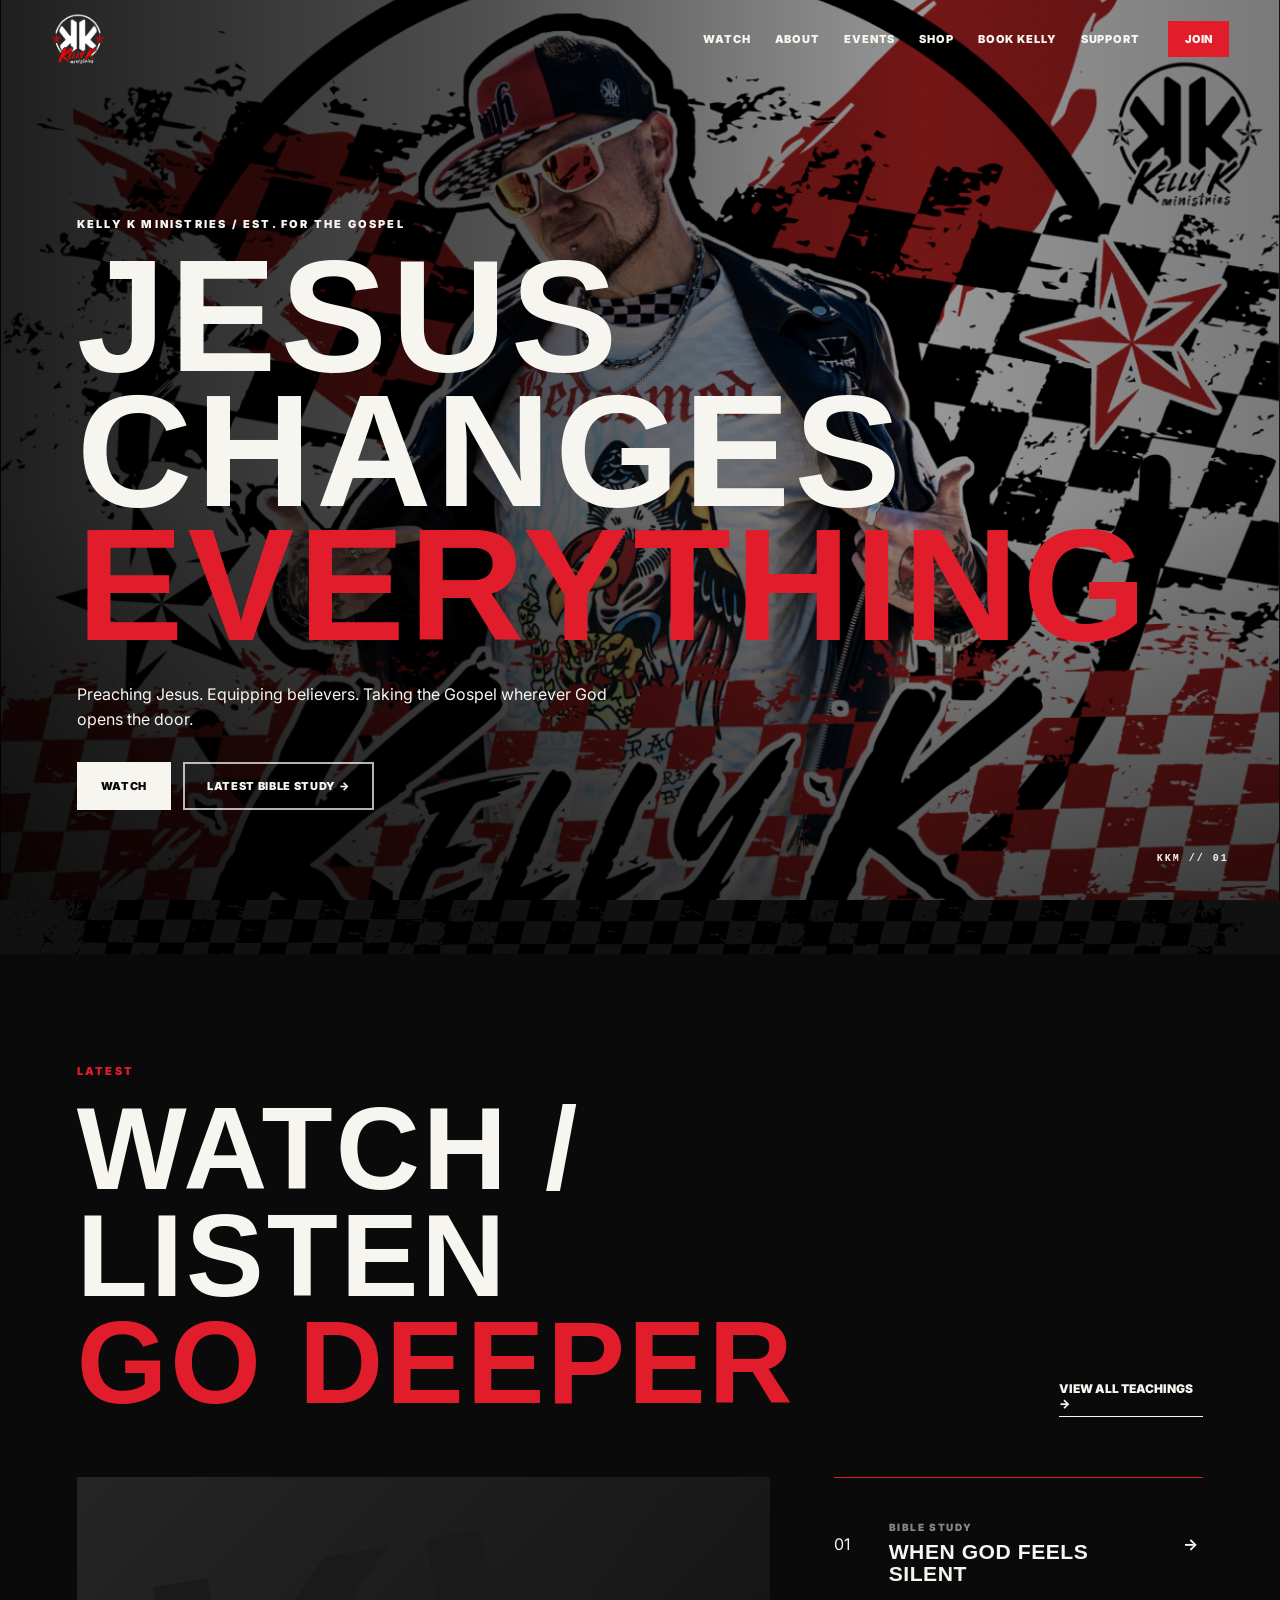
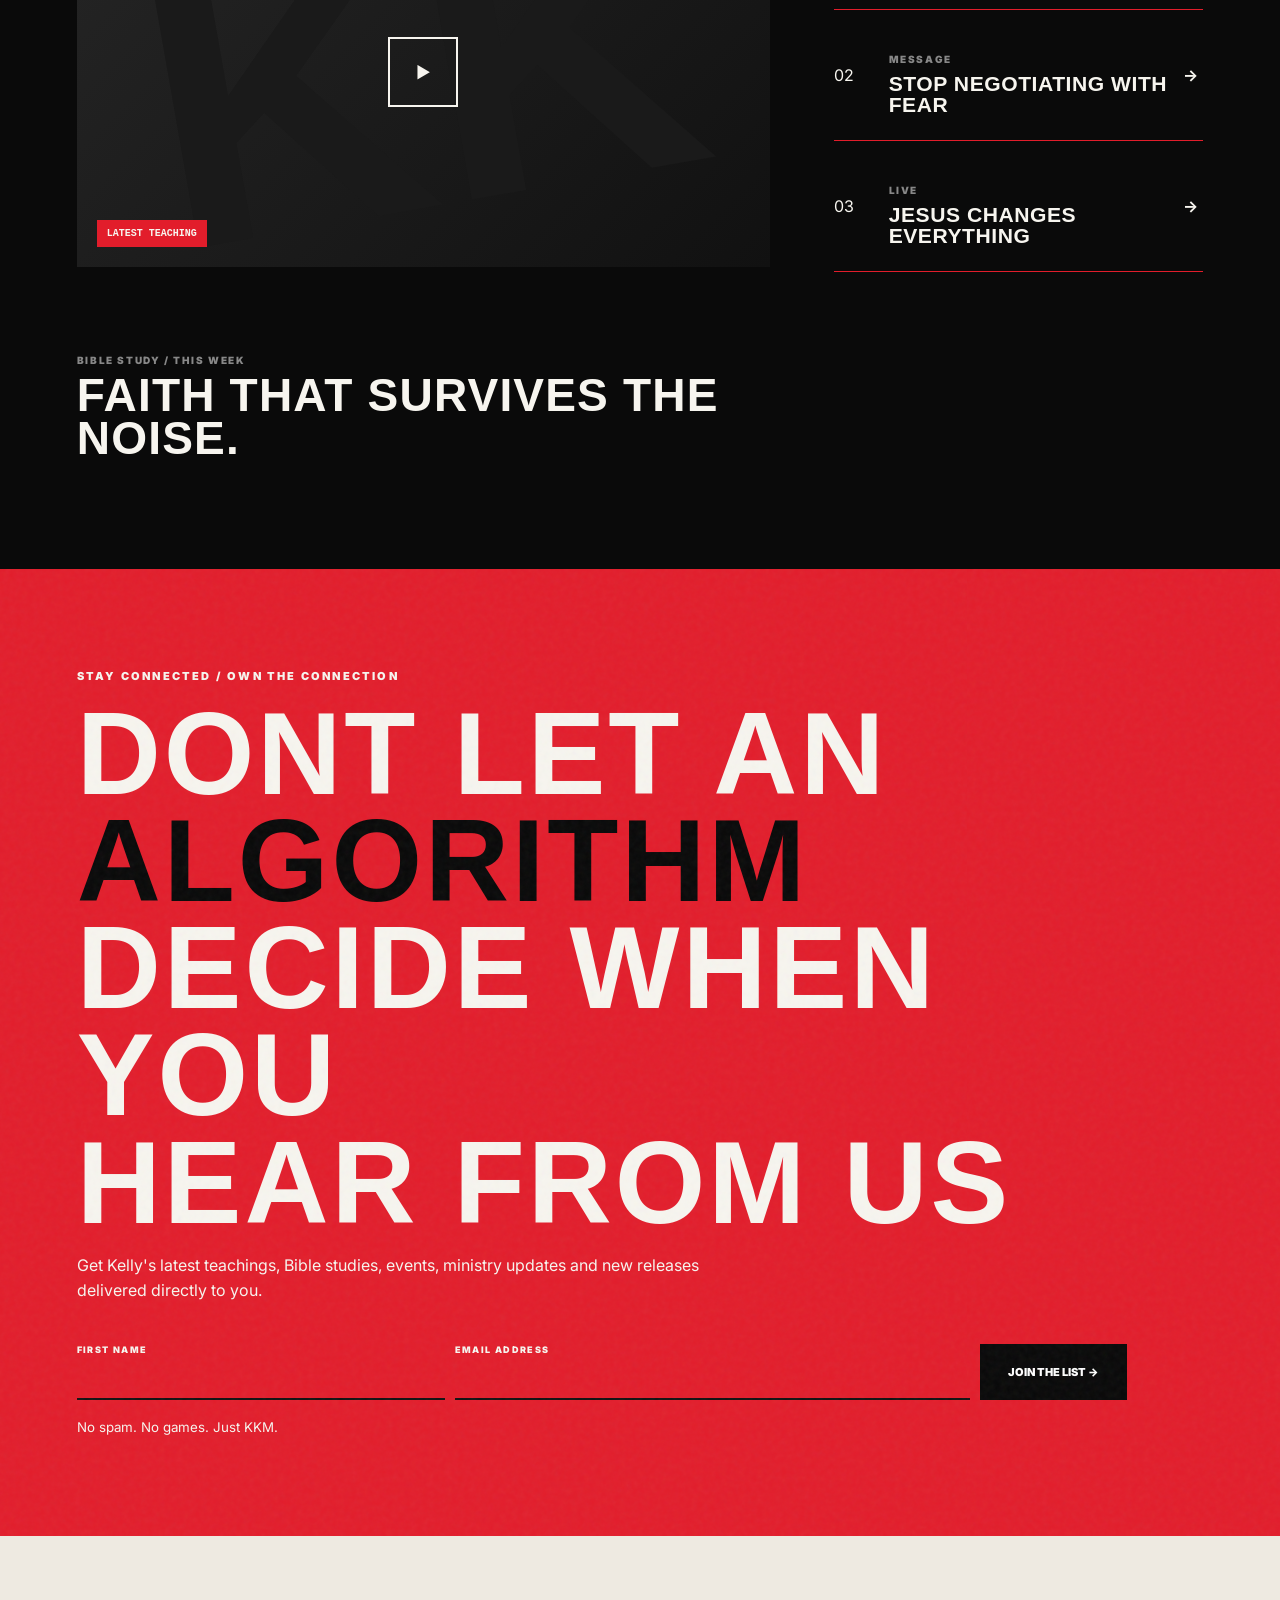
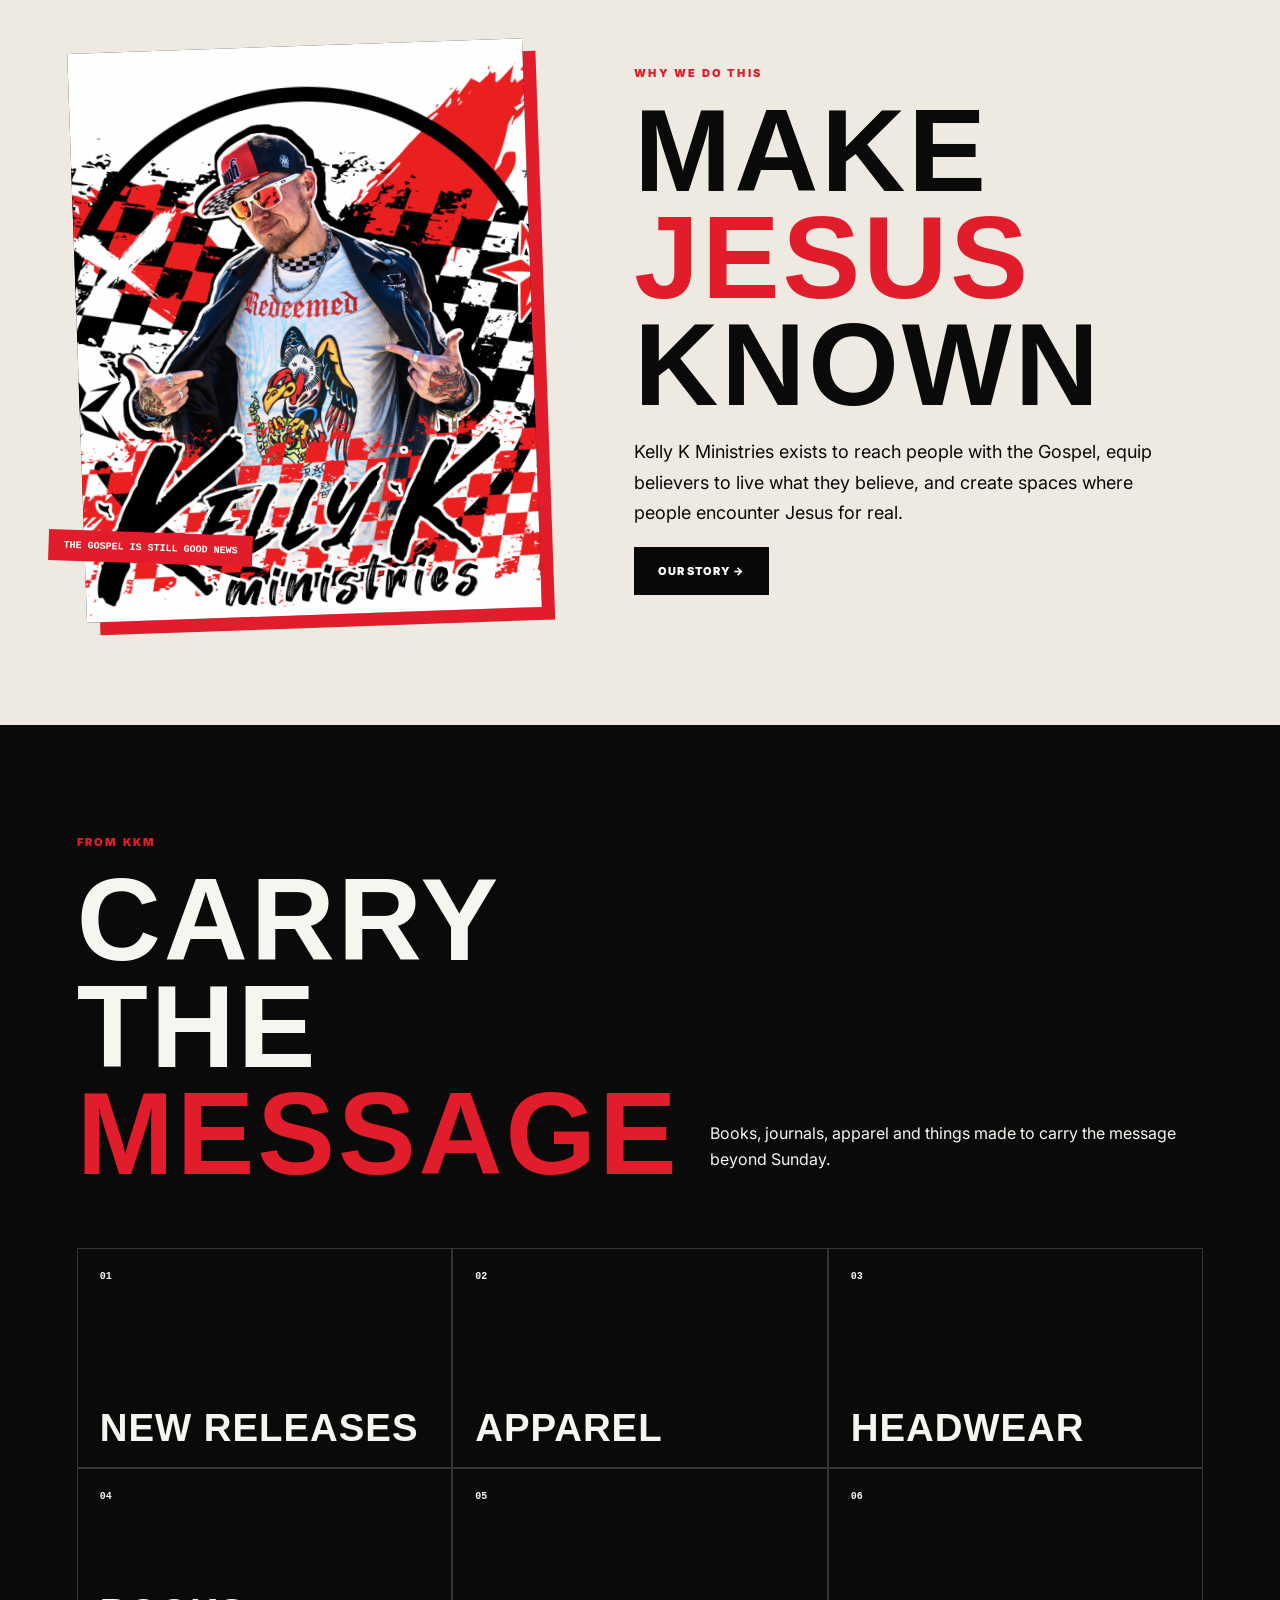
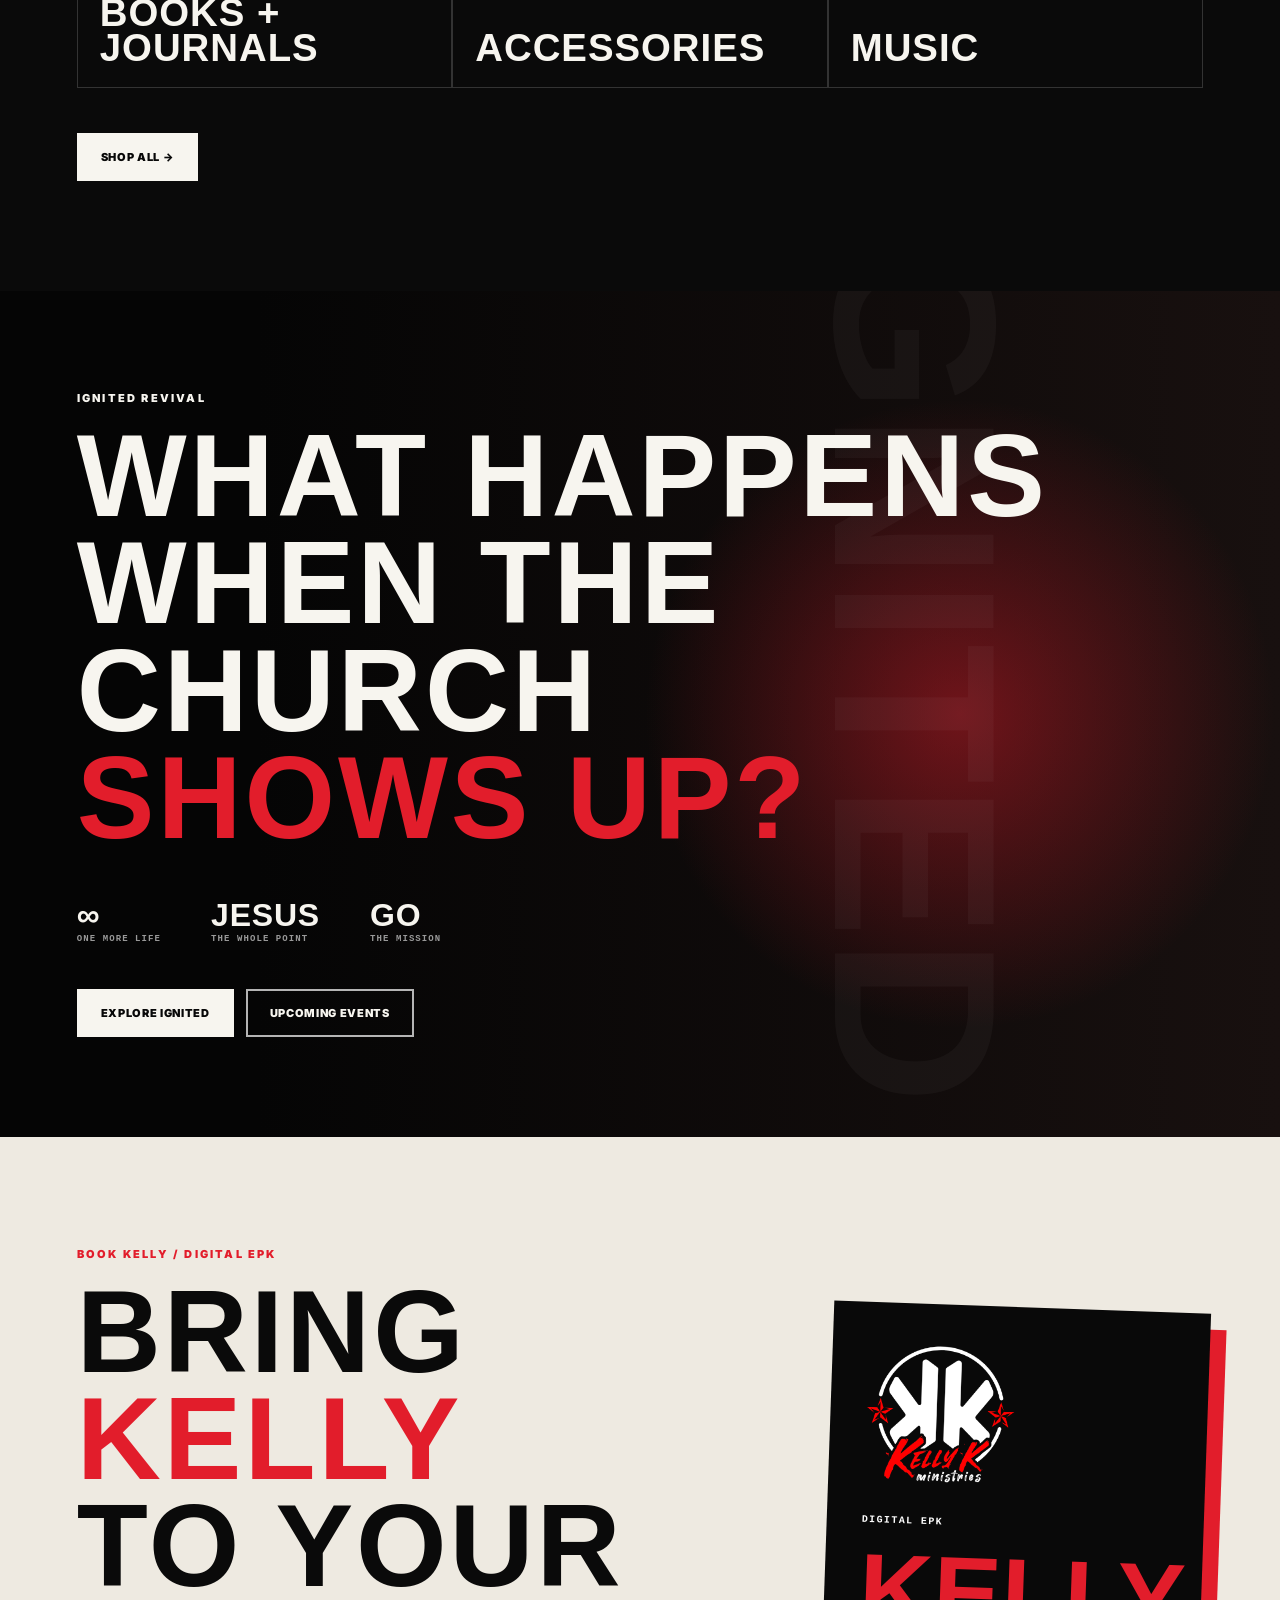
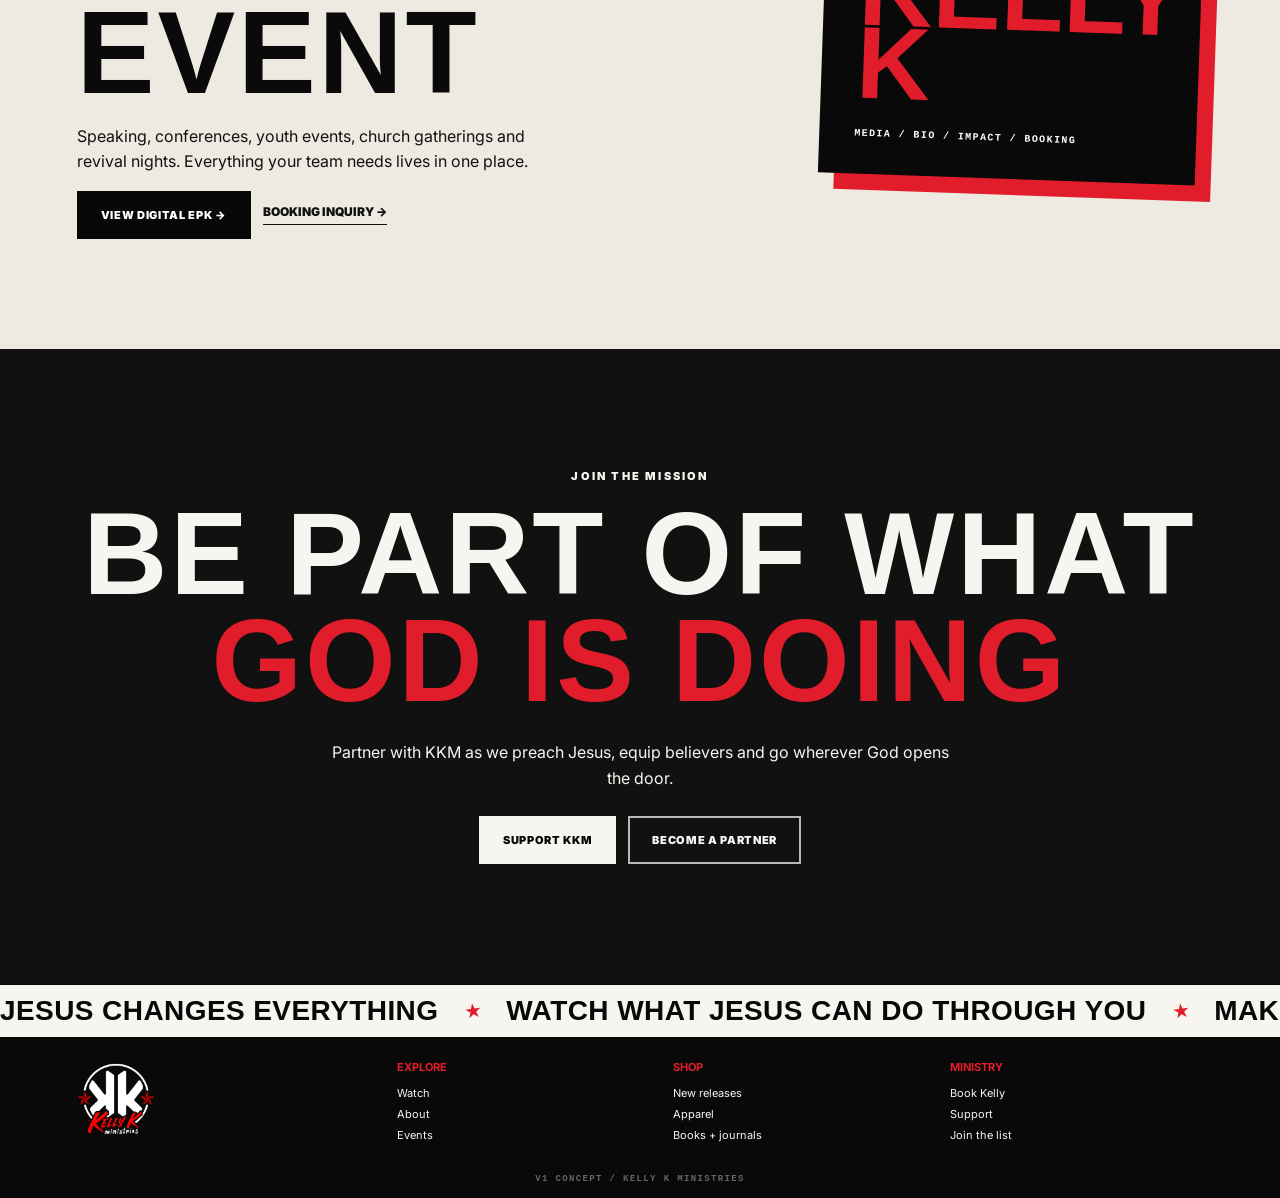
<file: index.html>
<!doctype html>
<html lang="en">
<head>
<meta charset="UTF-8" />
<meta name="viewport" content="width=device-width,initial-scale=1" />
<meta name="theme-color" content="#0a0a0a" />
<title>Kelly K Ministries — V1</title>
<meta name="description" content="Kelly K Ministries — Jesus changes everything." />
<link rel="preconnect" href="https://fonts.googleapis.com">
<link rel="preconnect" href="https://fonts.gstatic.com" crossorigin>
<link href="https://fonts.googleapis.com/css2?family=Inter:wght@400;600;700;900&display=swap" rel="stylesheet">
<link rel="stylesheet" href="styles.css" />
<style>@font-face{font-family:'KKM Hero Heading';src:local('Heading Now Trial 58 Heavy'),local('HeadingNowTrial-58Heavy');font-style:normal;font-weight:900;font-display:swap}@font-face{font-family:'KKM Ticker Heading';src:local('Heading Now Trial 68 Heavy'),local('HeadingNowTrial-68Heavy');font-style:normal;font-weight:900;font-display:swap}.hero-media.static-hero::before,.hero-media.static-hero::after{display:none!important}.hero-static{position:absolute;inset:0;width:100%;height:100%;object-fit:cover;z-index:0;filter:saturate(.72) contrast(1.08) brightness(.74)}h1,h2,h3,h4,.footer-brand,.category-grid strong,.stats b,.epk-card strong,.mobile-nav{font-family:'Heading Now Trial',Impact,'Arial Narrow',sans-serif!important}.footer-ticker-track{font-family:'KKM Ticker Heading','KKM Hero Heading',sans-serif!important}.hero h1{font-family:'KKM Hero Heading','Heading Now Trial',Impact,'Arial Narrow',sans-serif!important;font-size:clamp(84px,12.5vw,205px);letter-spacing:.025em;line-height:.84;font-weight:900}#watch .section-head h2,#join h2,#mission h2,#shop .section-head h2,#ignited h2,#book h2,#support h2{font-family:'KKM Hero Heading','Heading Now Trial',Impact,'Arial Narrow',sans-serif!important;font-size:clamp(68px,9.1vw,150px);letter-spacing:.025em;line-height:.92;font-weight:900}#watch .section-head h2 .watch-red{color:var(--red)}#watch .feature-grid{align-items:start;grid-template-areas:'video list' 'caption .'}#watch .feature-video{display:contents}#watch .media-placeholder{grid-area:video}#watch .feature-caption{grid-area:caption}#watch .teaching-list{grid-area:list;align-self:center}#watch .teaching-list article{border-top-color:var(--red)}#watch .teaching-list article:last-child{border-bottom-color:var(--red)}#join h2 .algorithm-black{color:#080808}#mission h2 .mission-red{color:var(--red)}#shop .section-head h2 .shop-red{color:var(--red)}#book h2 .book-red{color:var(--red)}#book .btn-dark{transition:.2s}#book .btn-dark:hover{background:var(--red);border-color:var(--red);color:#fff}#book .text-link{transition:.2s}#book .text-link:hover{color:var(--red)}#support h2 .support-red{color:var(--red)}#support .btn{transition:.2s}#support .btn-light:hover,#support .btn-outline:hover{background:var(--red);border-color:var(--red);color:#fff}#shop .category-grid strong{font-family:'KKM Hero Heading','Heading Now Trial',Impact,'Arial Narrow',sans-serif!important;letter-spacing:.025em;line-height:.92;font-weight:900}#ignited .stats b{font-family:'KKM Hero Heading','Heading Now Trial',Impact,'Arial Narrow',sans-serif!important;letter-spacing:.025em;font-weight:900}#watch,#join,#mission,#shop,#ignited,#book,#support{scroll-margin-top:78px}.footer-brand img{height:78px!important;width:auto!important}.footer-links a{transition:color .2s}.footer-links a:hover{color:var(--red)}footer>small{text-align:center}</style>
</head>
<body>
<header class="site-header" id="header"><a class="brand" href="#top" aria-label="Kelly K Ministries home"><img src="Logo%20for%20dark%20background.png" alt="Kelly K Ministries"></a><nav class="desktop-nav" aria-label="Primary"><a href="#watch">Watch</a><a href="#mission">About</a><a href="#ignited">Events</a><a href="#shop">Shop</a><a href="#book">Book Kelly</a><a href="#support">Support</a></nav><a class="join-button" href="#join">Join</a><button class="menu-button" aria-label="Open menu" aria-expanded="false">MENU</button></header>
<nav class="mobile-nav" aria-label="Mobile"><a href="#watch">Watch</a><a href="#mission">About</a><a href="#ignited">Events</a><a href="#shop">Shop</a><a href="#book">Book Kelly</a><a href="#support">Support</a></nav>
<main id="top">
<section class="hero"><div class="hero-media static-hero" aria-hidden="true"><img class="hero-static" src="Screenshot%202026-08-28%20at%2014.25.22.png" alt=""><div class="hero-grade"></div></div><div class="hero-content"><p class="kicker">Kelly K Ministries / Est. for the Gospel</p><h1>JESUS<br>CHANGES<br><span>EVERYTHING</span></h1><p class="hero-copy">Preaching Jesus. Equipping believers. Taking the Gospel wherever God opens the door.</p><div class="actions"><a class="btn btn-light" href="#watch">Watch</a><a class="btn btn-outline" id="hero-live-cta" href="#watch">Latest Bible Study →</a></div></div><div class="hero-index">KKM // 01</div></section>
<div class="checker-break" aria-hidden="true"></div>
<section class="section dark" id="watch"><div class="section-head"><div><p class="kicker red">Latest</p><h2>WATCH / LISTEN<br><span class="watch-red">GO DEEPER</span></h2></div><a class="text-link" href="#watch">View all teachings →</a></div><div class="feature-grid"><article class="feature-video"><div class="media-placeholder"><span class="play">▶</span><span class="stamp">LATEST TEACHING</span></div><div class="feature-caption"><p class="meta">Bible Study / This Week</p><h3>Faith that survives the noise.</h3></div></article><div class="teaching-list"><article><span>01</span><div><p class="meta">Bible Study</p><h4>When God feels silent</h4></div><b>→</b></article><article><span>02</span><div><p class="meta">Message</p><h4>Stop negotiating with fear</h4></div><b>→</b></article><article><span>03</span><div><p class="meta">Live</p><h4>Jesus changes everything</h4></div><b>→</b></article></div></div></section>
<section class="join-section" id="join"><div class="noise"></div><p class="kicker">Stay connected / Own the connection</p><h2>dont let an<br><span class="algorithm-black">ALGORITHM</span><br>decide when YOU<br>hear from us</h2><p>Get Kelly's latest teachings, Bible studies, events, ministry updates and new releases delivered directly to you.</p><form class="signup" id="signup"><label>First name<input required name="name" autocomplete="given-name"></label><label>Email address<input required type="email" name="email" autocomplete="email"></label><button type="submit">Join the list →</button></form><small id="form-note">No spam. No games. Just KKM.</small></section>
<section class="section paper" id="mission"><div class="mission-grid"><div class="portrait collage"><img src="Screenshot%202026-08-28%20at%2014.25.22.png" alt="Kelly K Ministries artwork"><span class="tape">THE GOSPEL IS STILL GOOD NEWS</span></div><div class="mission-copy"><p class="kicker red">Why we do this</p><h2>Make <span class="mission-red">Jesus</span><br>known</h2><p>Kelly K Ministries exists to reach people with the Gospel, equip believers to live what they believe, and create spaces where people encounter Jesus for real.</p><a class="btn btn-dark" href="#mission">Our story →</a></div></div></section>
<section class="section dark shop" id="shop"><div class="section-head"><div><p class="kicker red">From KKM</p><h2>Carry the<br><span class="shop-red">message</span></h2></div><p class="lede">Books, journals, apparel and things made to carry the message beyond Sunday.</p></div><div class="category-grid"><a href="#shop"><span>01</span><strong>New releases</strong></a><a href="#shop"><span>02</span><strong>Apparel</strong></a><a href="#shop"><span>03</span><strong>Headwear</strong></a><a href="#shop"><span>04</span><strong>Books + journals</strong></a><a href="#shop"><span>05</span><strong>Accessories</strong></a><a href="#shop"><span>06</span><strong>Music</strong></a></div><a class="btn btn-light" href="#shop">Shop all →</a></section>
<section class="ignited" id="ignited"><div class="ignited-bg"></div><div class="ignited-content"><p class="kicker">Ignited Revival</p><h2>What happens<br>when the church<br><span>shows up?</span></h2><div class="stats"><div><b>∞</b><small>ONE MORE LIFE</small></div><div><b>JESUS</b><small>THE WHOLE POINT</small></div><div><b>GO</b><small>THE MISSION</small></div></div><div class="actions"><a class="btn btn-light" href="#ignited">Explore Ignited</a><a class="btn btn-outline" href="#ignited">Upcoming events</a></div></div></section>
<section class="section paper book" id="book"><div><p class="kicker red">Book Kelly / Digital EPK</p><h2>Bring <span class="book-red">Kelly</span><br>to your event</h2><p class="lede dark-text">Speaking, conferences, youth events, church gatherings and revival nights. Everything your team needs lives in one place.</p><div class="actions"><a class="btn btn-dark" href="#book">View digital EPK →</a><a class="text-link dark-text" href="#book">Booking inquiry →</a></div></div><div class="epk-card"><img src="Logo%20for%20dark%20background.png" alt="Kelly K Ministries"><span>DIGITAL EPK</span><strong>KELLY<br>K</strong><small>MEDIA / BIO / IMPACT / BOOKING</small></div></section>
<section class="support" id="support"><p class="kicker">Join the mission</p><h2>Be part of what<br><span class="support-red">God is doing</span></h2><p>Partner with KKM as we preach Jesus, equip believers and go wherever God opens the door.</p><div class="actions"><a class="btn btn-light" href="#support">Support KKM</a><a class="btn btn-outline" href="#support">Become a partner</a></div></section>
</main>
<div class="footer-ticker" aria-hidden="true"><div class="footer-ticker-track"><span class="ticker-copy">JESUS CHANGES EVERYTHING <b class="kkm-star">★</b> WATCH WHAT JESUS CAN DO THROUGH YOU <b class="kkm-star">★</b> MAKE JESUS KNOWN <b class="kkm-star">★</b> JESUS CHANGES EVERYTHING <b class="kkm-star">★</b> WATCH WHAT JESUS CAN DO THROUGH YOU <b class="kkm-star">★</b> MAKE JESUS KNOWN <b class="kkm-star">★</b>&nbsp;</span><span class="ticker-copy">JESUS CHANGES EVERYTHING <b class="kkm-star">★</b> WATCH WHAT JESUS CAN DO THROUGH YOU <b class="kkm-star">★</b> MAKE JESUS KNOWN <b class="kkm-star">★</b> JESUS CHANGES EVERYTHING <b class="kkm-star">★</b> WATCH WHAT JESUS CAN DO THROUGH YOU <b class="kkm-star">★</b> MAKE JESUS KNOWN <b class="kkm-star">★</b>&nbsp;</span></div></div>
<footer><div class="footer-brand"><img src="Logo%20for%20dark%20background.png" alt="Kelly K Ministries"></div><div class="footer-links"><div><b>Explore</b><a href="#watch">Watch</a><a href="#mission">About</a><a href="#ignited">Events</a></div><div><b>Shop</b><a href="#shop">New releases</a><a href="#shop">Apparel</a><a href="#shop">Books + journals</a></div><div><b>Ministry</b><a href="#book">Book Kelly</a><a href="#support">Support</a><a href="#join">Join the list</a></div></div><small>V1 CONCEPT / KELLY K MINISTRIES</small></footer>
<script src="script.js"></script>
</body></html>
</file>
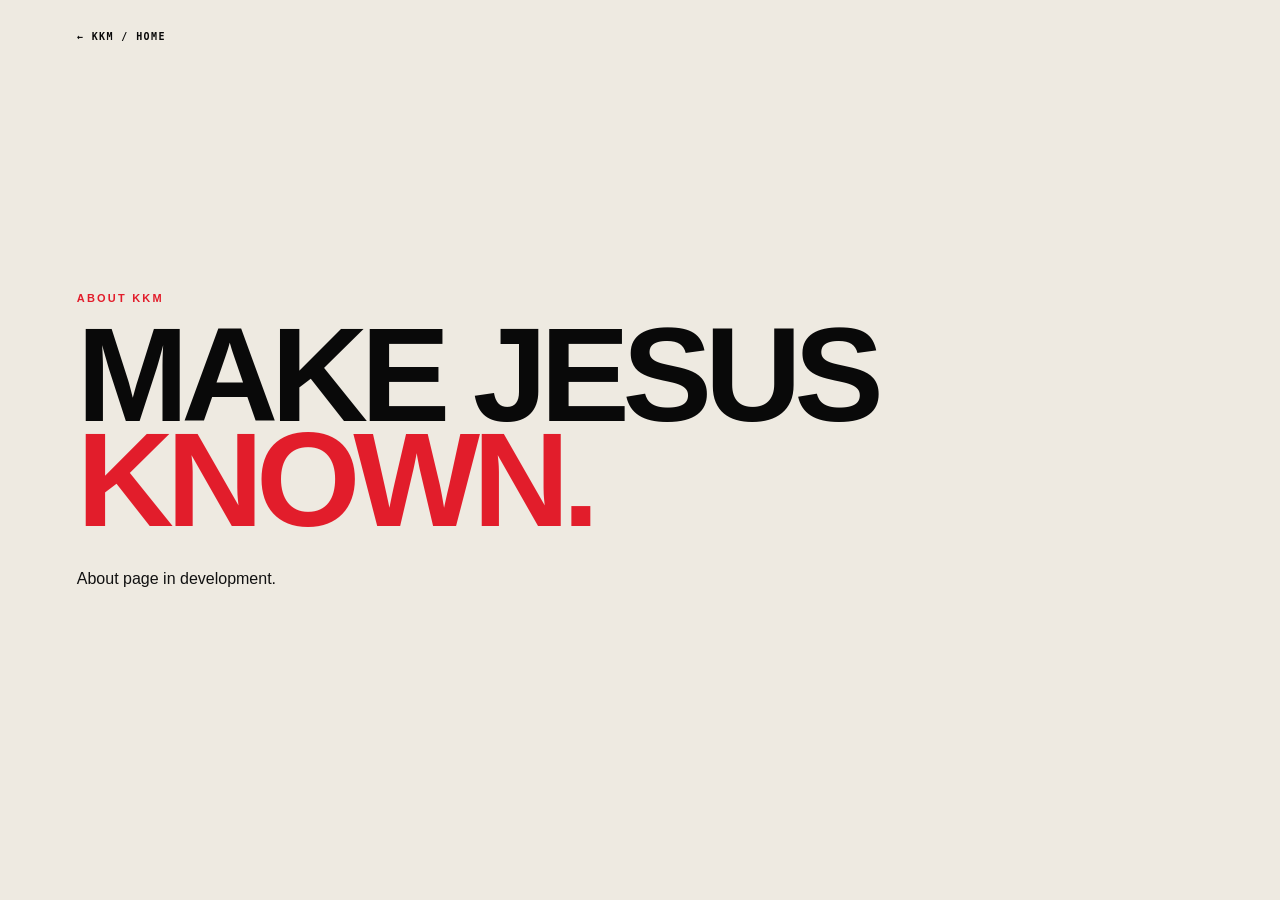
<file: about.html>
<!doctype html><html lang="en"><head><meta charset="UTF-8"><meta name="viewport" content="width=device-width,initial-scale=1"><title>About — Kelly K Ministries</title><link rel="stylesheet" href="styles.css"></head><body><main class="route-page paper"><a class="route-back" href="index.html">← KKM / HOME</a><p class="kicker red">About KKM</p><h1>Make Jesus<br><span>known.</span></h1><p class="lede dark-text">About page in development.</p></main></body></html>
</file>
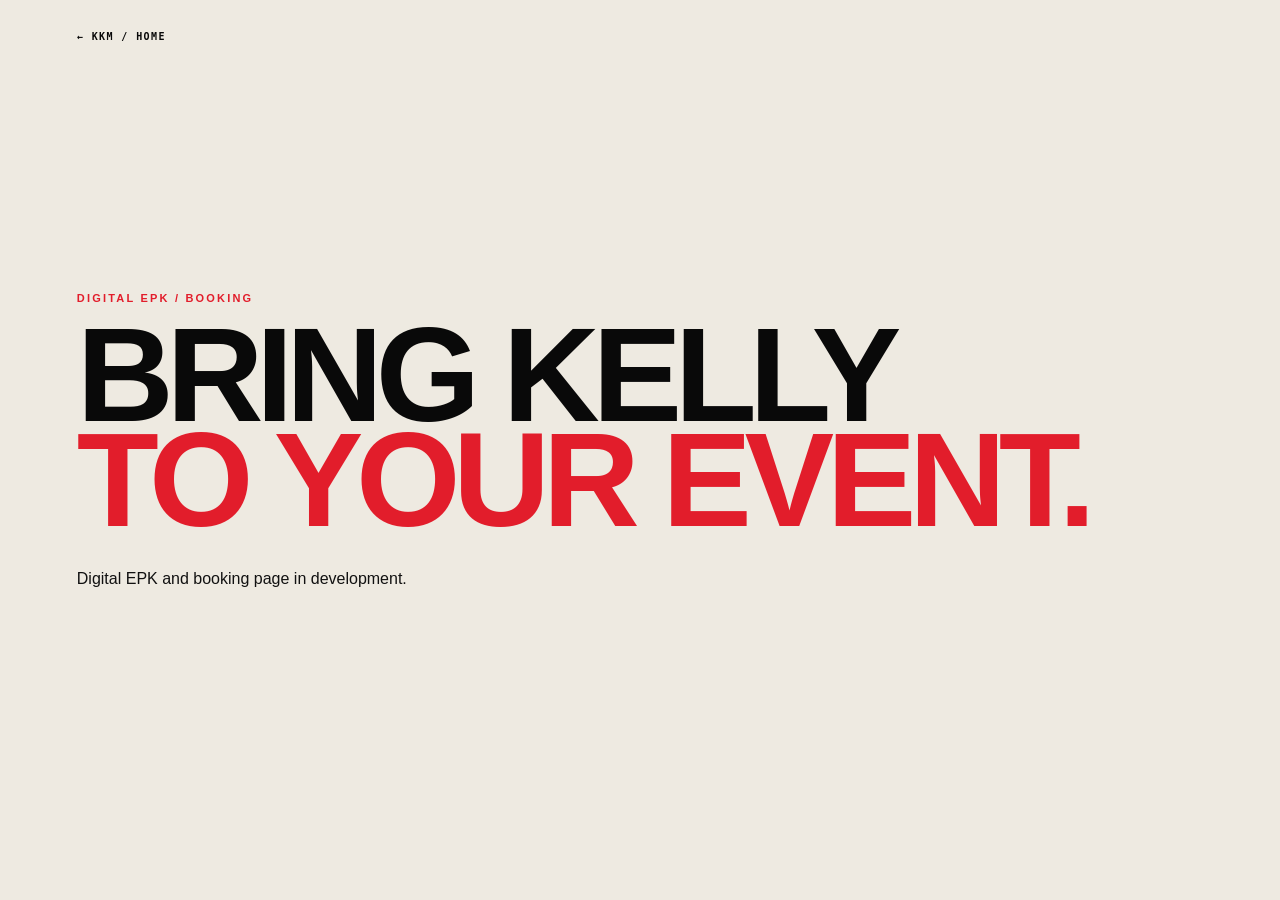
<file: book-kelly.html>
<!doctype html><html lang="en"><head><meta charset="UTF-8"><meta name="viewport" content="width=device-width,initial-scale=1"><title>Book Kelly — Kelly K Ministries</title><link rel="stylesheet" href="styles.css"></head><body><main class="route-page paper"><a class="route-back" href="index.html">← KKM / HOME</a><p class="kicker red">Digital EPK / Booking</p><h1>Bring Kelly<br><span>to your event.</span></h1><p class="lede dark-text">Digital EPK and booking page in development.</p></main></body></html>
</file>
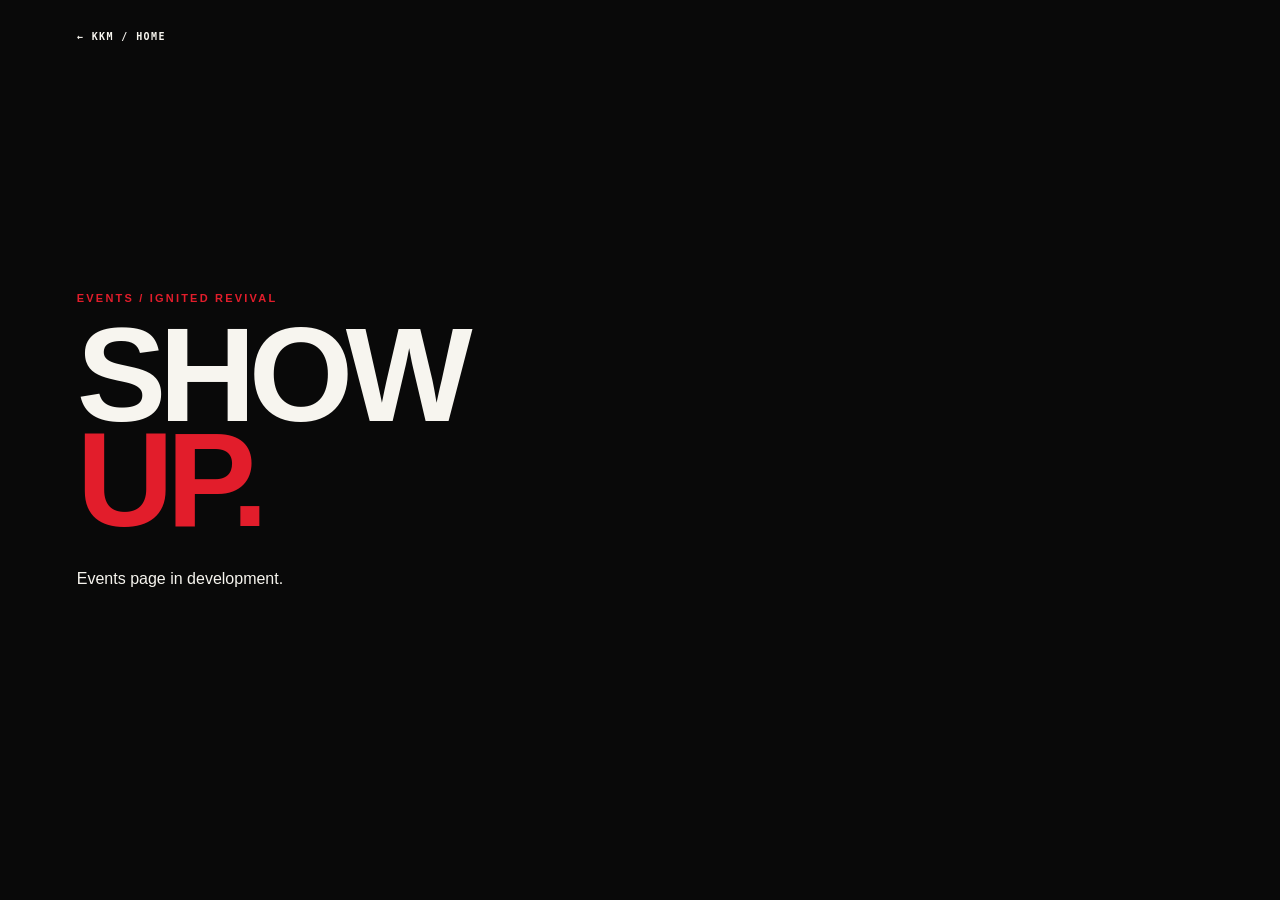
<file: events.html>
<!doctype html><html lang="en"><head><meta charset="UTF-8"><meta name="viewport" content="width=device-width,initial-scale=1"><title>Events — Kelly K Ministries</title><link rel="stylesheet" href="styles.css"></head><body><main class="route-page"><a class="route-back" href="index.html">← KKM / HOME</a><p class="kicker red">Events / Ignited Revival</p><h1>Show<br><span>up.</span></h1><p class="lede">Events page in development.</p></main></body></html>
</file>
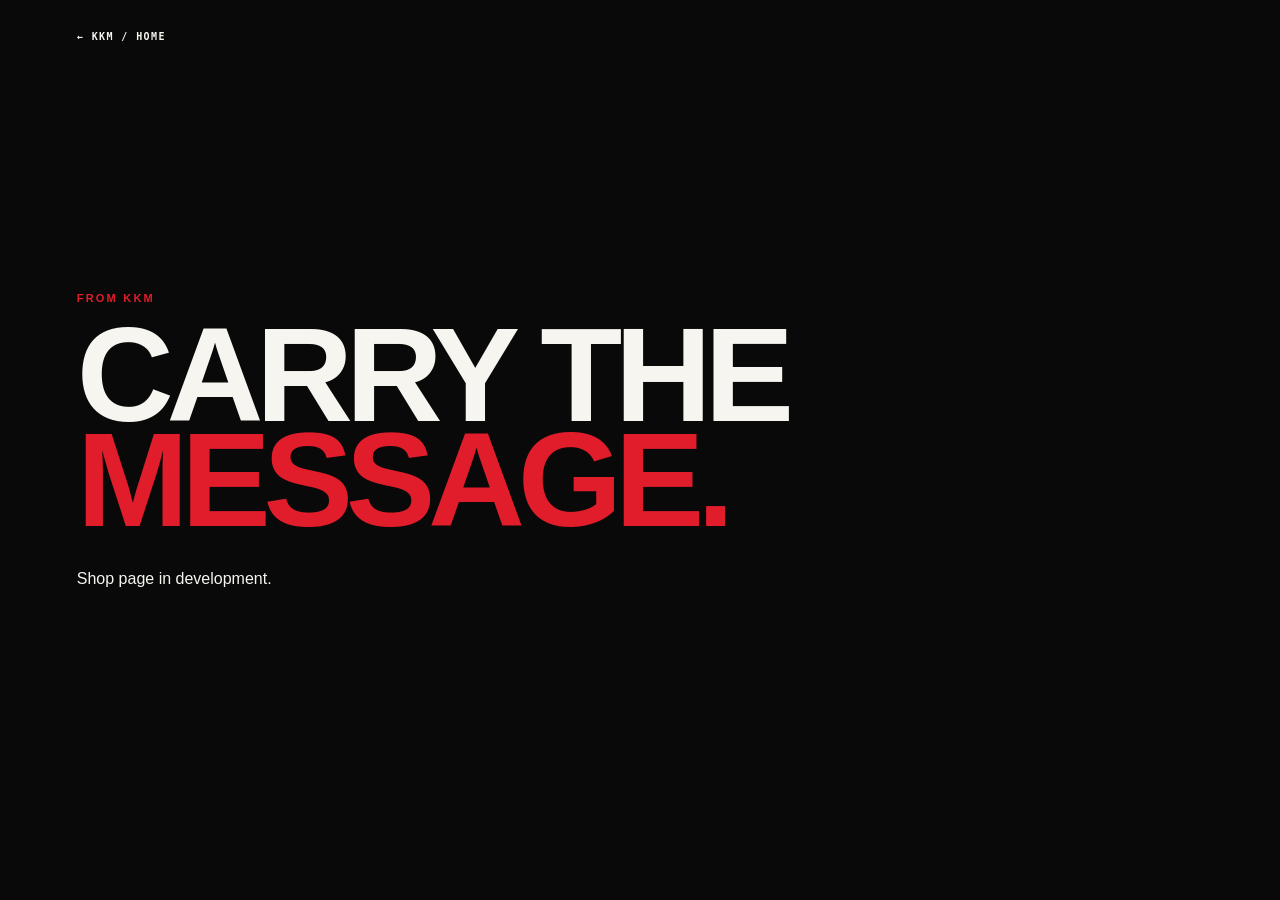
<file: shop.html>
<!doctype html><html lang="en"><head><meta charset="UTF-8"><meta name="viewport" content="width=device-width,initial-scale=1"><title>Shop — Kelly K Ministries</title><link rel="stylesheet" href="styles.css"></head><body><main class="route-page"><a class="route-back" href="index.html">← KKM / HOME</a><p class="kicker red">From KKM</p><h1>Carry the<br><span>message.</span></h1><p class="lede">Shop page in development.</p></main></body></html>
</file>
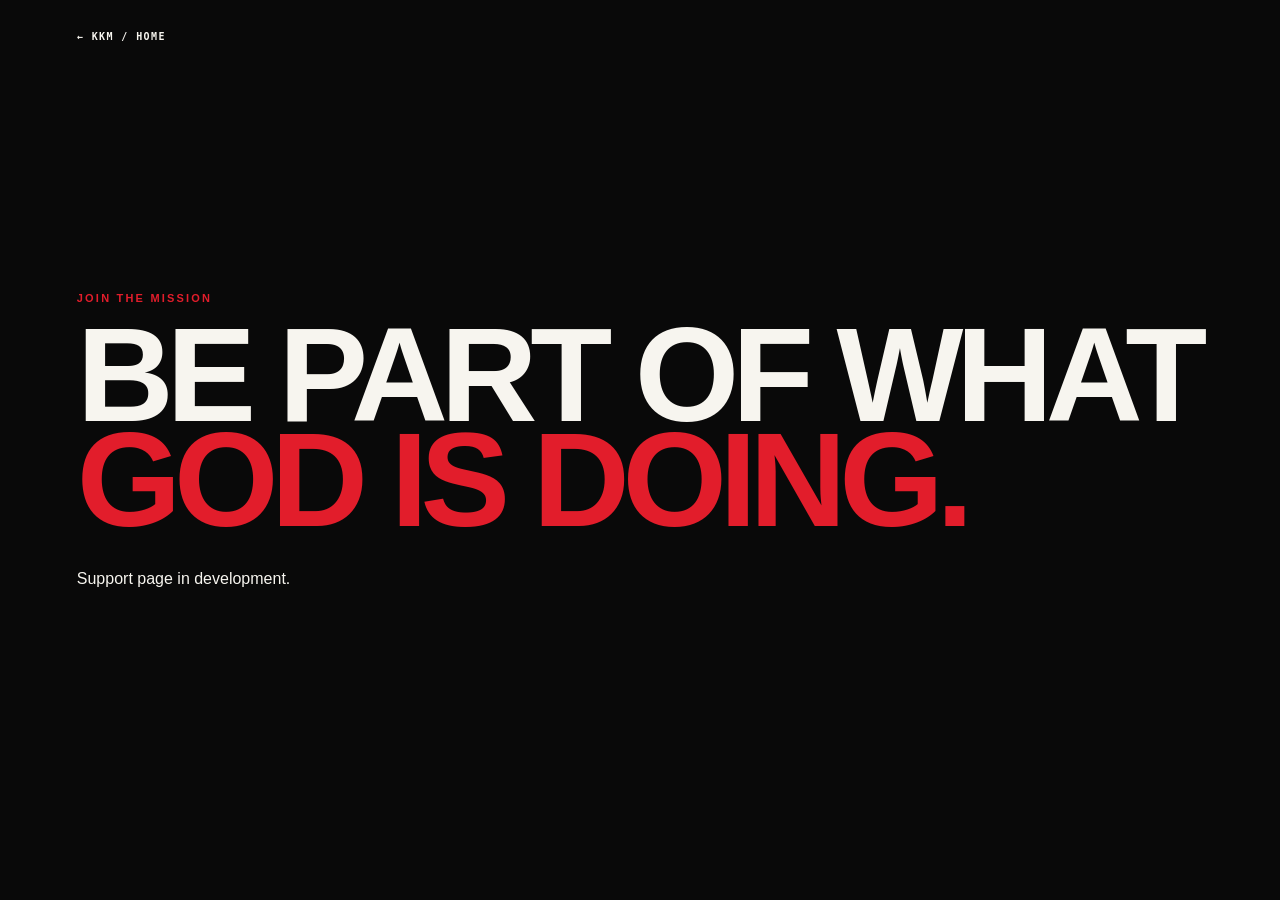
<file: support.html>
<!doctype html><html lang="en"><head><meta charset="UTF-8"><meta name="viewport" content="width=device-width,initial-scale=1"><title>Support — Kelly K Ministries</title><link rel="stylesheet" href="styles.css"></head><body><main class="route-page"><a class="route-back" href="index.html">← KKM / HOME</a><p class="kicker red">Join the mission</p><h1>Be part of what<br><span>God is doing.</span></h1><p class="lede">Support page in development.</p></main></body></html>
</file>
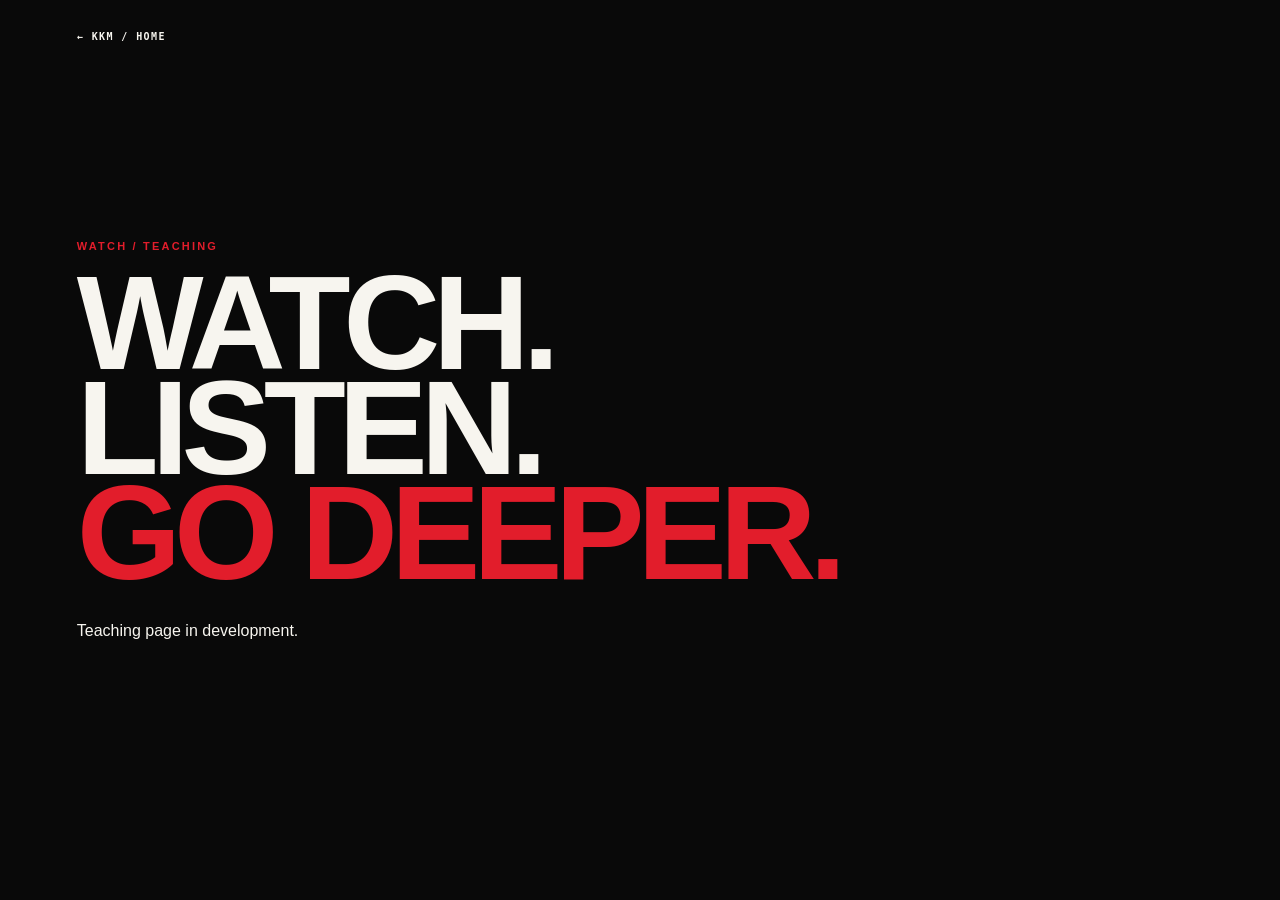
<file: watch.html>
<!doctype html><html lang="en"><head><meta charset="UTF-8"><meta name="viewport" content="width=device-width,initial-scale=1"><title>Watch — Kelly K Ministries</title><link rel="stylesheet" href="styles.css"></head><body><main class="route-page"><a class="route-back" href="index.html">← KKM / HOME</a><p class="kicker red">Watch / Teaching</p><h1>Watch.<br>Listen.<br><span>Go deeper.</span></h1><p class="lede">Teaching page in development.</p></main></body></html>
</file>
<file: styles.css>
:root{--black:#090909;--paper:#eeeae1;--white:#f7f5ef;--red:#e21d2b;--line:rgba(255,255,255,.2)}*{box-sizing:border-box}html{scroll-behavior:smooth}body{margin:0;background:var(--black);color:var(--white);font-family:Inter,Arial,sans-serif}a{color:inherit;text-decoration:none}button,input{font:inherit}.site-header{height:78px;padding:0 4vw;position:fixed;z-index:50;top:0;width:100%;display:flex;align-items:center;gap:28px;border-bottom:1px solid transparent;transition:.25s}.site-header.scrolled{height:64px;background:rgba(8,8,8,.92);backdrop-filter:blur(12px);border-color:#292929}.brand{display:flex;align-items:center;margin-right:auto;height:58px}.brand img{display:block;width:auto;height:54px;max-width:190px;object-fit:contain}.site-header.scrolled .brand img{height:46px}.desktop-nav{display:flex;gap:24px;text-transform:uppercase;font-size:11px;font-weight:900;letter-spacing:.08em}.desktop-nav a:hover,.text-link:hover{color:var(--red)}.join-button{background:var(--red);padding:11px 17px;font-size:11px;font-weight:900;text-transform:uppercase}.menu-button,.mobile-nav{display:none}.hero{min-height:100svh;position:relative;display:flex;align-items:flex-end;padding:130px 6vw 10vh;overflow:hidden;background:#050505}.hero-media{position:absolute;inset:0;overflow:hidden;background:#050505;isolation:isolate}.hero-media::before{content:'';position:absolute;z-index:4;inset:-12% -4%;pointer-events:none;opacity:.11;mix-blend-mode:screen;background:repeating-linear-gradient(to bottom,transparent 0 7%,rgba(255,35,35,.12) 7.15% 7.35%,transparent 7.55% 15%,rgba(0,190,255,.10) 15.15% 15.35%,transparent 15.55% 23%);animation:vhsColorRoll 3.2s linear infinite}.hero-media::after{content:'';position:absolute;z-index:7;inset:0;pointer-events:none;box-shadow:inset 0 0 120px rgba(0,0,0,.55),inset 0 -30px 45px rgba(0,0,0,.28);background:linear-gradient(90deg,rgba(255,0,0,.025),transparent 18% 82%,rgba(0,165,255,.025));animation:vhsLuma 1.15s steps(3,end) infinite}.hero-video,.hero-fallback,.hero-grade,.vhs-noise,.vhs-scanlines,.vhs-head-switch,.vhs-tracking{position:absolute;inset:0}.hero-video{width:102%;height:102%;left:-1%;top:-1%;object-fit:cover;z-index:0;filter:saturate(.58) contrast(1.13) brightness(.72) blur(.15px);transform:scale(1.015);animation:vhsTapeDrift .34s steps(2,end) infinite}.hero-fallback{z-index:-1;background:radial-gradient(circle at 70% 28%,rgba(255,255,255,.06),transparent 20%),linear-gradient(120deg,#141414,#050505 50%,#1d1d1d)}.hero-grade{z-index:1;background:linear-gradient(90deg,rgba(0,0,0,.84) 0%,rgba(0,0,0,.58) 38%,rgba(0,0,0,.20) 72%,rgba(0,0,0,.36) 100%),linear-gradient(0deg,rgba(0,0,0,.52),transparent 44%)}.vhs-scanlines{z-index:2;pointer-events:none;opacity:.24;background:repeating-linear-gradient(to bottom,rgba(255,255,255,.045) 0 1px,rgba(0,0,0,.035) 1px 2px,transparent 2px 4px);background-size:100% 4px;animation:vhsScanRoll .18s linear infinite}.vhs-noise{z-index:3;pointer-events:none;opacity:.145;background-image:url("data:image/svg+xml,%3Csvg viewBox='0 0 180 180' xmlns='http://www.w3.org/2000/svg'%3E%3Cfilter id='n'%3E%3CfeTurbulence type='fractalNoise' baseFrequency='.88' numOctaves='4' stitchTiles='stitch'/%3E%3C/filter%3E%3Crect width='100%25' height='100%25' filter='url(%23n)' opacity='.95'/%3E%3C/svg%3E");background-size:190px 190px;mix-blend-mode:screen;animation:vhsNoise .075s steps(2,end) infinite,vhsNoisePulse 1.7s steps(5,end) infinite}.vhs-head-switch{z-index:5;top:auto;height:19%;bottom:-7%;pointer-events:none;opacity:.34;background:repeating-linear-gradient(to bottom,rgba(255,255,255,.05) 0 2px,rgba(0,0,0,.08) 2px 5px,transparent 5px 8px),linear-gradient(to top,rgba(255,255,255,.22),rgba(255,255,255,.04) 38%,transparent 74%);filter:blur(1.2px);animation:vhsHeadSwitch .52s steps(3,end) infinite}.vhs-tracking{z-index:6;pointer-events:none;opacity:.25;height:34%;top:-38%;bottom:auto;background:linear-gradient(to bottom,transparent 0 10%,rgba(255,255,255,.03) 10% 14%,transparent 14% 30%,rgba(255,255,255,.16) 30% 31%,rgba(0,0,0,.16) 31% 35%,rgba(255,255,255,.05) 35% 38%,transparent 38% 62%,rgba(255,255,255,.09) 62% 64%,transparent 64% 100%);filter:blur(.35px);animation:vhsTrackingRoll 2.45s linear infinite}.vhs-timecode{position:absolute;z-index:8;top:96px;right:4vw;font:700 12px/1.45 monospace;letter-spacing:.06em;color:rgba(255,255,255,.65);text-shadow:1px 0 rgba(255,0,0,.32),-1px 0 rgba(0,170,255,.26)}@keyframes vhsTapeDrift{0%{transform:translate3d(0,0,0) scale(1.015)}20%{transform:translate3d(-1.2px,.3px,0) scale(1.015)}40%{transform:translate3d(.7px,-.4px,0) scale(1.015)}60%{transform:translate3d(-.4px,.6px,0) scale(1.015)}80%{transform:translate3d(1px,-.2px,0) scale(1.015)}100%{transform:translate3d(0,0,0) scale(1.015)}}@keyframes vhsNoise{0%{transform:translate(0,0)}25%{transform:translate(-2px,1px)}50%{transform:translate(1px,-2px)}75%{transform:translate(2px,2px)}100%{transform:translate(-1px,0)}}@keyframes vhsNoisePulse{0%,100%{opacity:.12}20%{opacity:.16}40%{opacity:.135}60%{opacity:.18}80%{opacity:.14}}@keyframes vhsScanRoll{to{background-position:0 4px}}@keyframes vhsColorRoll{0%{transform:translateY(-8%)}100%{transform:translateY(8%)}}@keyframes vhsLuma{0%,100%{opacity:.9}35%{opacity:1}70%{opacity:.84}}@keyframes vhsHeadSwitch{0%{transform:translate3d(0,0,0) skewX(0deg)}25%{transform:translate3d(-3px,-1px,0) skewX(-.25deg)}50%{transform:translate3d(2px,1px,0) skewX(.2deg)}75%{transform:translate3d(-1px,0,0) skewX(-.1deg)}100%{transform:translate3d(0,0,0) skewX(0deg)}}@keyframes vhsTrackingRoll{0%{transform:translateY(0)}100%{transform:translateY(410%)}}.hero-content{position:relative;z-index:10;max-width:980px}.kicker{text-transform:uppercase;letter-spacing:.2em;font-size:11px;font-weight:900;margin:0 0 18px}.red{color:var(--red)}h1,h2,h3,h4,.footer-brand{font-family:'Heading Now',Impact,'Arial Narrow',sans-serif;text-transform:uppercase;letter-spacing:-.055em;margin:0}h1{font-size:clamp(65px,10.5vw,180px);line-height:.78}h1 span,.ignited h2 span{color:var(--red)}.hero-copy{max-width:530px;font-size:16px;line-height:1.55;margin:30px 0}.actions{display:flex;gap:12px;align-items:center;flex-wrap:wrap}.btn{display:inline-block;padding:15px 22px;text-transform:uppercase;font-size:11px;font-weight:900;letter-spacing:.06em;border:2px solid}.btn-light{background:var(--white);border-color:var(--white);color:#080808}.btn-outline{border-color:rgba(255,255,255,.7)}.btn-dark{background:#080808;color:#fff;border-color:#080808}.hero .btn:hover{background:var(--red);border-color:var(--red);color:#fff}#mission .btn-dark{transition:.2s}#mission .btn-dark:hover{background:var(--red);border-color:var(--red);color:#fff}#shop>.btn-light{transition:.2s}#shop>.btn-light:hover{background:var(--red);border-color:var(--red);color:#fff}.hero-index{position:absolute;z-index:10;right:4vw;bottom:4vh;font:700 10px monospace;letter-spacing:.2em}.checker-break{height:54px;background:#111 url('KKM%20Grunge%20checker%20stripe.png') center/cover no-repeat}.section{padding:110px 6vw}.dark{background:#0a0a0a}.paper{background:var(--paper);color:#0a0a0a}.section-head{display:flex;justify-content:space-between;align-items:end;gap:30px;margin-bottom:60px}.section h2,.join-section h2,.support h2,.ignited h2{font-size:clamp(52px,7.4vw,118px);line-height:.83}.text-link{font-size:12px;text-transform:uppercase;font-weight:900;border-bottom:1px solid;padding-bottom:5px}.feature-grid{display:grid;grid-template-columns:1.5fr .8fr;gap:5vw;align-items:center}.media-placeholder{aspect-ratio:16/9;background:linear-gradient(135deg,#252525,#111);display:grid;place-items:center;position:relative;overflow:hidden}.media-placeholder:before{content:'KK';position:absolute;font:900 30vw/.8 'Heading Now',Impact,sans-serif;color:#1a1a1a;transform:rotate(-10deg)}.play{position:relative;z-index:2;width:70px;height:70px;border:2px solid;display:grid;place-items:center}.stamp{position:absolute;left:20px;bottom:20px;background:var(--red);padding:8px 10px;font:900 10px monospace}.meta{font-size:10px;text-transform:uppercase;letter-spacing:.16em;font-weight:900;color:#888;margin:18px 0 8px}.feature-video h3{font-family:'KKM Hero Heading','Heading Now Trial',Impact,'Arial Narrow',sans-serif!important;font-size:clamp(32px,3.6vw,60px);line-height:.92;letter-spacing:.025em;font-weight:900}.teaching-list article{padding:25px 0;border-top:1px solid #333;display:grid;grid-template-columns:40px 1fr 20px;gap:15px;align-items:center}.teaching-list article:last-child{border-bottom:1px solid #333}.teaching-list h4{font-family:'KKM Hero Heading','Heading Now Trial',Impact,'Arial Narrow',sans-serif!important;font-size:clamp(20px,1.65vw,28px);line-height:1;letter-spacing:.025em;font-weight:900}.join-section{position:relative;background:var(--red);padding:100px 6vw;overflow:hidden}.join-section h2{max-width:1200px}.join-section h2 em{font-style:normal;color:#080808}.join-section>p:not(.kicker){max-width:650px;line-height:1.6}.signup{display:grid;grid-template-columns:1fr 1.4fr auto;gap:10px;margin:40px 0 16px;max-width:1050px}.signup label{font-size:9px;text-transform:uppercase;font-weight:900;letter-spacing:.15em}.signup input{display:block;width:100%;margin-top:8px;background:transparent;color:white;border:0;border-bottom:2px solid #111;padding:12px 0;outline:none}.signup button{border:0;background:#080808;color:#fff;padding:0 28px;text-transform:uppercase;font-size:11px;font-weight:900;cursor:pointer;transition:.2s}.signup button:hover{background:var(--white);color:#080808}.noise{position:absolute;inset:0;opacity:.08;pointer-events:none;background-image:url("data:image/svg+xml,%3Csvg viewBox='0 0 180 180' xmlns='http://www.w3.org/2000/svg'%3E%3Cfilter id='n'%3E%3CfeTurbulence type='fractalNoise' baseFrequency='.9' numOctaves='4' stitchTiles='stitch'/%3E%3C/filter%3E%3Crect width='100%25' height='100%25' filter='url(%23n)' opacity='.7'/%3E%3C/svg%3E")}.mission-grid{display:grid;grid-template-columns:.8fr 1fr;gap:8vw;align-items:center}.portrait{aspect-ratio:4/5;background:#111;position:relative;transform:rotate(-2deg);box-shadow:13px 13px 0 var(--red);overflow:visible}.portrait img{width:100%;height:100%;display:block;object-fit:cover}.tape{position:absolute;z-index:2;bottom:10%;left:-8%;background:var(--red);color:white;padding:10px 15px;font:900 10px monospace;transform:rotate(4deg)}.mission-copy p:not(.kicker){max-width:560px;font-size:18px;line-height:1.7}.category-grid{display:grid;grid-template-columns:repeat(3,1fr);margin-bottom:45px}.category-grid a{min-height:220px;border:1px solid #333;padding:22px;display:flex;flex-direction:column;justify-content:space-between;transition:.2s}.category-grid a:hover{background:var(--red);border-color:var(--red)}.category-grid span{font:700 10px monospace}.category-grid strong{font:900 clamp(24px,3vw,45px)/.9 'Heading Now',Impact,sans-serif;text-transform:uppercase;letter-spacing:-.05em}.lede{max-width:500px;line-height:1.6}.ignited{min-height:90vh;position:relative;display:flex;align-items:center;padding:100px 6vw;overflow:hidden}.ignited-bg{position:absolute;inset:0;background:radial-gradient(circle at 75% 50%,rgba(226,29,43,.45),transparent 30%),linear-gradient(90deg,#050505 20%,#18100f)}.ignited-bg:after{content:'IGNITED';position:absolute;right:-8%;top:30%;font:900 18vw/.8 'Heading Now',Impact,sans-serif;color:rgba(255,255,255,.035);transform:rotate(90deg)}.ignited-content{position:relative;z-index:2}.stats{display:flex;gap:50px;margin:45px 0}.stats div{display:flex;flex-direction:column}.stats b{font:900 32px 'Heading Now',Impact,sans-serif}.stats small{font:900 9px monospace;letter-spacing:.12em;color:#999}#ignited .btn{transition:.2s}#ignited .btn-light:hover{background:var(--red);border-color:var(--red);color:#fff}#ignited .btn-outline:hover{background:var(--red);border-color:var(--red);color:#fff}.book{display:grid;grid-template-columns:1.2fr .7fr;gap:8vw;align-items:center}.dark-text{color:#111}.epk-card{aspect-ratio:4/5;background:#090909;color:white;padding:35px;display:flex;flex-direction:column;justify-content:space-between;box-shadow:16px 16px 0 var(--red);transform:rotate(2deg);overflow:hidden}.epk-card img{width:150px;height:auto;align-self:flex-start;object-fit:contain}.epk-card span,.epk-card small{font:900 10px monospace;letter-spacing:.14em}.epk-card strong{font:900 8vw/.72 'Heading Now',Impact,sans-serif;color:var(--red)}.support{text-align:center;padding:120px 6vw;background:#111}.support p:not(.kicker){max-width:620px;margin:25px auto;line-height:1.6}.support .actions{justify-content:center}.footer-ticker{overflow:hidden;background:var(--white);color:#080808;border-top:1px solid #080808;border-bottom:1px solid #080808;padding:12px 0}.footer-ticker-track{display:flex;width:max-content;white-space:nowrap;animation:footerMarquee 45s linear infinite;font-family:'Heading Now Trial 68 Heavy','HeadingNowTrial-68Heavy','Heading Now Trial 58 Heavy','HeadingNowTrial-58Heavy','KKM Hero Heading',Impact,sans-serif!important;font-size:28px;line-height:1;font-weight:900;letter-spacing:.015em}.footer-ticker-track .ticker-copy{display:block;flex:none}.footer-ticker-track .kkm-star{display:inline-block;font:900 17px/1 Arial,sans-serif;margin:0 18px;transform:translateY(-1px) rotate(-8deg);vertical-align:middle;color:var(--red)}@keyframes footerMarquee{to{transform:translateX(-50%)}}footer{padding:22px 6vw 14px;border-top:0;display:grid;grid-template-columns:.55fr 1.5fr;gap:24px;align-items:start}.footer-brand img{display:block;width:110px;height:auto}.footer-links{display:grid;grid-template-columns:repeat(3,1fr);gap:24px}.footer-links div{display:flex;flex-direction:column;gap:7px;font-size:11px}.footer-links b{text-transform:uppercase;color:var(--red);margin-bottom:5px}footer>small{grid-column:1/-1;color:#666;font:700 9px monospace;letter-spacing:.15em;margin-top:8px}.route-page{min-height:100svh;padding:10vh 6vw;display:flex;flex-direction:column;justify-content:center}.route-page.paper{background:var(--paper);color:#090909}.route-page h1{max-width:1200px}.route-back{position:absolute;top:32px;left:6vw;font:900 10px/1 monospace;letter-spacing:.14em;text-transform:uppercase}.route-page .lede{margin-top:34px}@media(max-width:850px){.desktop-nav,.join-button{display:none}.menu-button{display:block;margin-left:auto;background:transparent;border:1px solid #777;color:white;padding:10px}.mobile-nav{position:fixed;z-index:45;inset:64px 0 auto;background:#090909;padding:25px 6vw;flex-direction:column;gap:20px;font:900 22px 'Heading Now',Impact,sans-serif;text-transform:uppercase}.mobile-nav.open{display:flex}.hero{padding-left:5vw;padding-right:5vw}.hero-copy{max-width:90%}.vhs-timecode{right:5vw;top:86px}.section{padding:80px 5vw}.section-head{display:block}.section-head .text-link{display:inline-block;margin-top:25px}.feature-grid,.mission-grid,.book{grid-template-columns:1fr}.signup{grid-template-columns:1fr}.signup button{padding:16px}.category-grid{grid-template-columns:1fr 1fr}.category-grid a{min-height:150px}.stats{gap:22px;flex-wrap:wrap}.epk-card{max-width:440px}.epk-card strong{font-size:18vw}footer{grid-template-columns:1fr;padding-top:20px}.footer-links{grid-template-columns:1fr 1fr 1fr}.footer-brand img{width:90px}}@media(max-width:520px){.brand img{height:43px;max-width:145px}h1{font-size:17vw}.hero{min-height:92svh}.vhs-timecode{font-size:10px}.section h2,.join-section h2,.support h2,.ignited h2{font-size:14vw}.category-grid{grid-template-columns:1fr}.category-grid a{min-height:125px}.stats{display:grid;grid-template-columns:1fr 1fr}.footer-links{grid-template-columns:1fr 1fr}.footer-ticker-track{font-size:24px}}@media(prefers-reduced-motion:reduce){html{scroll-behavior:auto}.site-header{transition:none!important}.hero-video,.hero-media::before,.hero-media::after,.vhs-noise,.vhs-scanlines,.vhs-head-switch,.vhs-tracking{animation:none!important}.footer-ticker-track{animation:none!important}}
</file>
